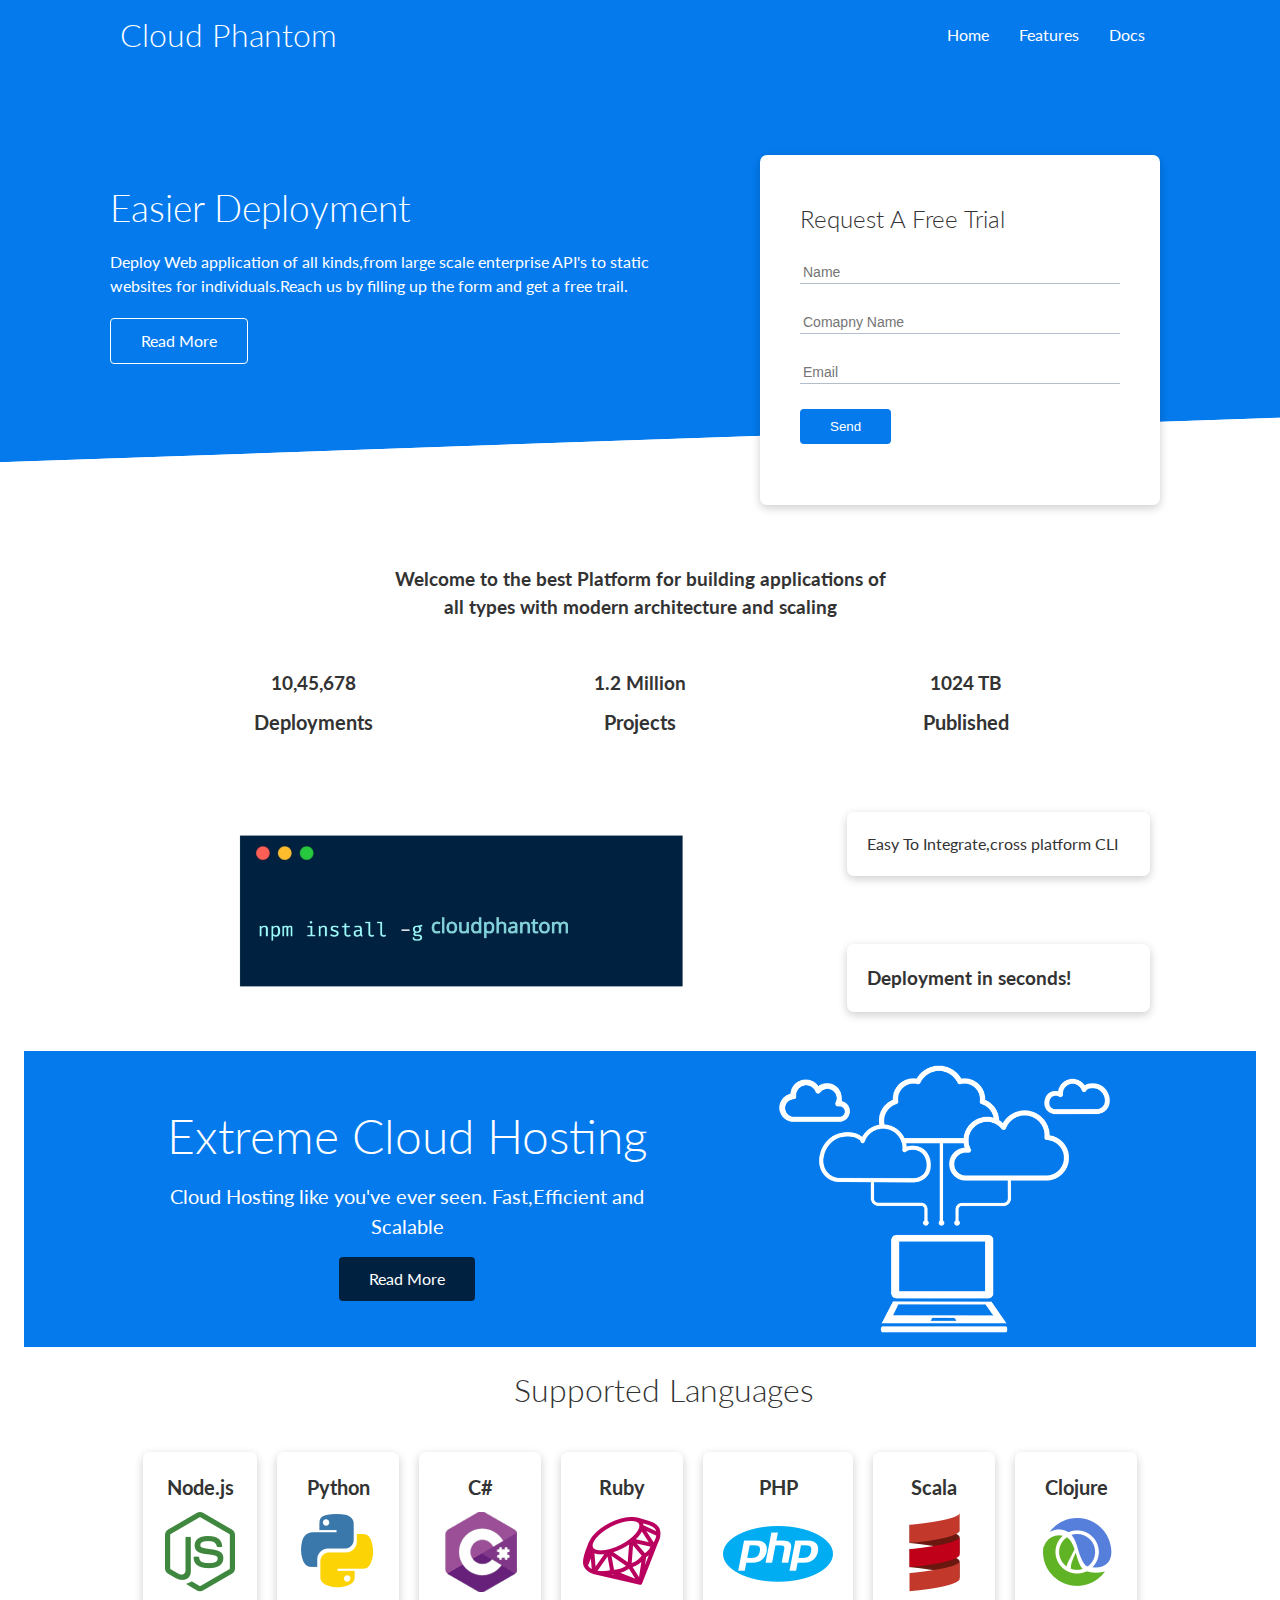
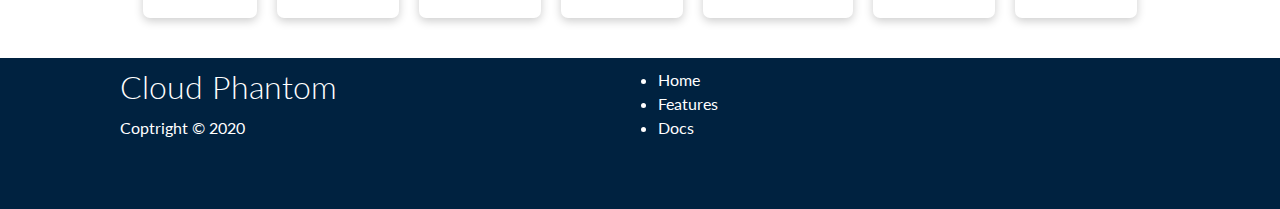
<file: index.html>
<!DOCTYPE html>
<html lang="en">
<head>
    <link rel="stylesheet" href="https://cdnjs.cloudflare.com/ajax/libs/font-awesome/5.15.1/css/all.min.css" integrity="sha512-+4zCK9k+qNFUR5X+cKL9EIR+ZOhtIloNl9GIKS57V1MyNsYpYcUrUeQc9vNfzsWfV28IaLL3i96P9sdNyeRssA==" crossorigin="anonymous" />
    <link rel="stylesheet" href="css/utilities.css">
    <link rel="stylesheet" href="css/style.css">
    
    <meta charset="UTF-8">
    <meta name="viewport" content="width=device-width, initial-scale=1.0">
    <title>Cloud Phantom | Hosting For Everyone</title>
</head>
<body>
    <!-- Navbar -->
    <div class="navbar">
        <div class="container flex">
            <h1 class="logo">Cloud Phantom</h1>
            <nav>
                <ul>
                    <li><a href="index.html">Home</a></li>
                    <li><a href="features.html">Features</a></li>
                    <li><a href="docs.html">Docs</a></li>
                </ul>
            </nav>
        </div>
    </div>

    <!-- SHOWCASE -->
    <section class="showcase">
  <div class="container grid">
  <div class="showcase-text">
 <h1>Easier Deployment</h1>
 <p>Deploy Web application of all kinds,from large scale enterprise API's to
     static websites for individuals.Reach us by filling up the form and get a free trail.
      
 </p>
 <a href="features.html" class="btn btn-outline">Read More</a>
  </div>
  <div class="showcase-form card">
      <h2>Request A Free Trial</h2>
      <form>
          <div class="form-control">
               <input type="text" name="name" placeholder="Name"required > 
          </div>
          <div class="form-control">
            <input type="text" name="company" placeholder="Comapny Name" required> 
       </div>
       <div class="form-control">
        <input type="email" name="email" placeholder="Email" required> 
   </div>
   <input type="submit" value="Send" class="btn btn-primary">
      </form>
  </div>
  </div>
    </section>
    <!-- STATS -->
    <section class="stats">
<div class="container">
    <h3 class="stats-heading text-centre my-1">
        Welcome to the best Platform for building applications of all types with modern architecture and scaling
    </h3>
    <div class="grid grid-3 text-centre my-4">
      <div>
            <i class="fas fa-server fa-3x"></i>
            <h3>10,45,678</h3>
            <p class="text-secondary">Deployments</p>
        
        </div>
 
        <div>
              <i class="fas fa-server fa-3x"></i>
              <h3>1.2 Million</h3>
              <p class="text-secondary">Projects</p>
      </div>
     

        <div>
              <i class="fas fa-server fa-3x"></i>
              <h3>1024 TB</h3>
              <p class="text-secondary">Published</p>
      </div>
      
   

</div>
    </section>
    <!-- CLI -->
    <section class="cli">
        <div class="container grid">
            <img class="cliimage" src="images/cli3.jpg" alt="">
            <div class="card">
                Easy To Integrate,cross platform CLI
            </div>

         
  <div class="card">
      <h3>Deployment in seconds!</h3>
  </div>
</div>
    </section>

    <!-- CLOUD -->
    <section class="cloud bg-primary my-2 py-2">
    <div class="container grid">
        <div class="text-centre">
            <h2 class="lg">Extreme Cloud Hosting</h2>
            <p class="lead my-1">
               Cloud Hosting like you've ever seen.
               Fast,Efficient and Scalable
            </p>
            <a href="features.html" class="btn btn-dark">Read More</a>
        </div>
        <img src="images/cloud.png" alt="">
    </div>
    </section>

    <!-- LANGUAGES -->
    <section class="languages">
    <h2 class="md text-centre my-2 ">
         Supported Languages
    </h2>
    <div class="container hovercard flex">
      <div class="card ">
          <h4> Node.js</h4>
          <img src="images/logos/node.png" alt="">
      </div>  
      <div class="card">
        <h4> Python</h4>
        <img src="images/logos/python.png" alt="">
    </div> 
    <div class="card">
        <h4> C#</h4>
        <img src="images/logos/csharp.png" alt="">
    </div> 
    <div class="card">
        <h4>Ruby</h4>
        <img src="images/logos/ruby.png" alt="">
    </div> 
    <div class="card">
        <h4> PHP</h4>
        <img src="images/logos/php.png" alt="">
    </div> 
    <div class="card">
        <h4> Scala</h4>
        <img src="images/logos/scala.png" alt="">
    </div> 
    <div class="card">
        <h4>Clojure</h4>
        <img src="images/logos/clojure.png" alt="">
    </div> 
    </div>
    </section>
    <!-- FOOTER -->
    <footer class="footer bg-dark py-5">
        <div class="container grid">
              <div>
                  <h1>Cloud Phantom</h1>
                  <p>Coptright &copy; 2020</p>
              </div>
              <nav>
                  <ul>
                      <li><a href="index.html">Home</a></li>
                      <li><a href="features.html">Features</a></li>
                      <li><a href="docs.html">Docs</a></li>
                  </ul>
              </nav>
              <div class="social">
                  <a href="#"><i class="fab fa-twitter fa-2x"></i></a>
                  <a href="#"><i class="fab fa-facebook fa-2x"></i></a>
                  <a href="#"><i class="fab fa-instagram fa-2x"></i></a>
                  <a href="#"><i class="fab fa-twitter fa-2x"></i></a>
              </div>
        </div>
    </footer>
</body>
</html>
</file>
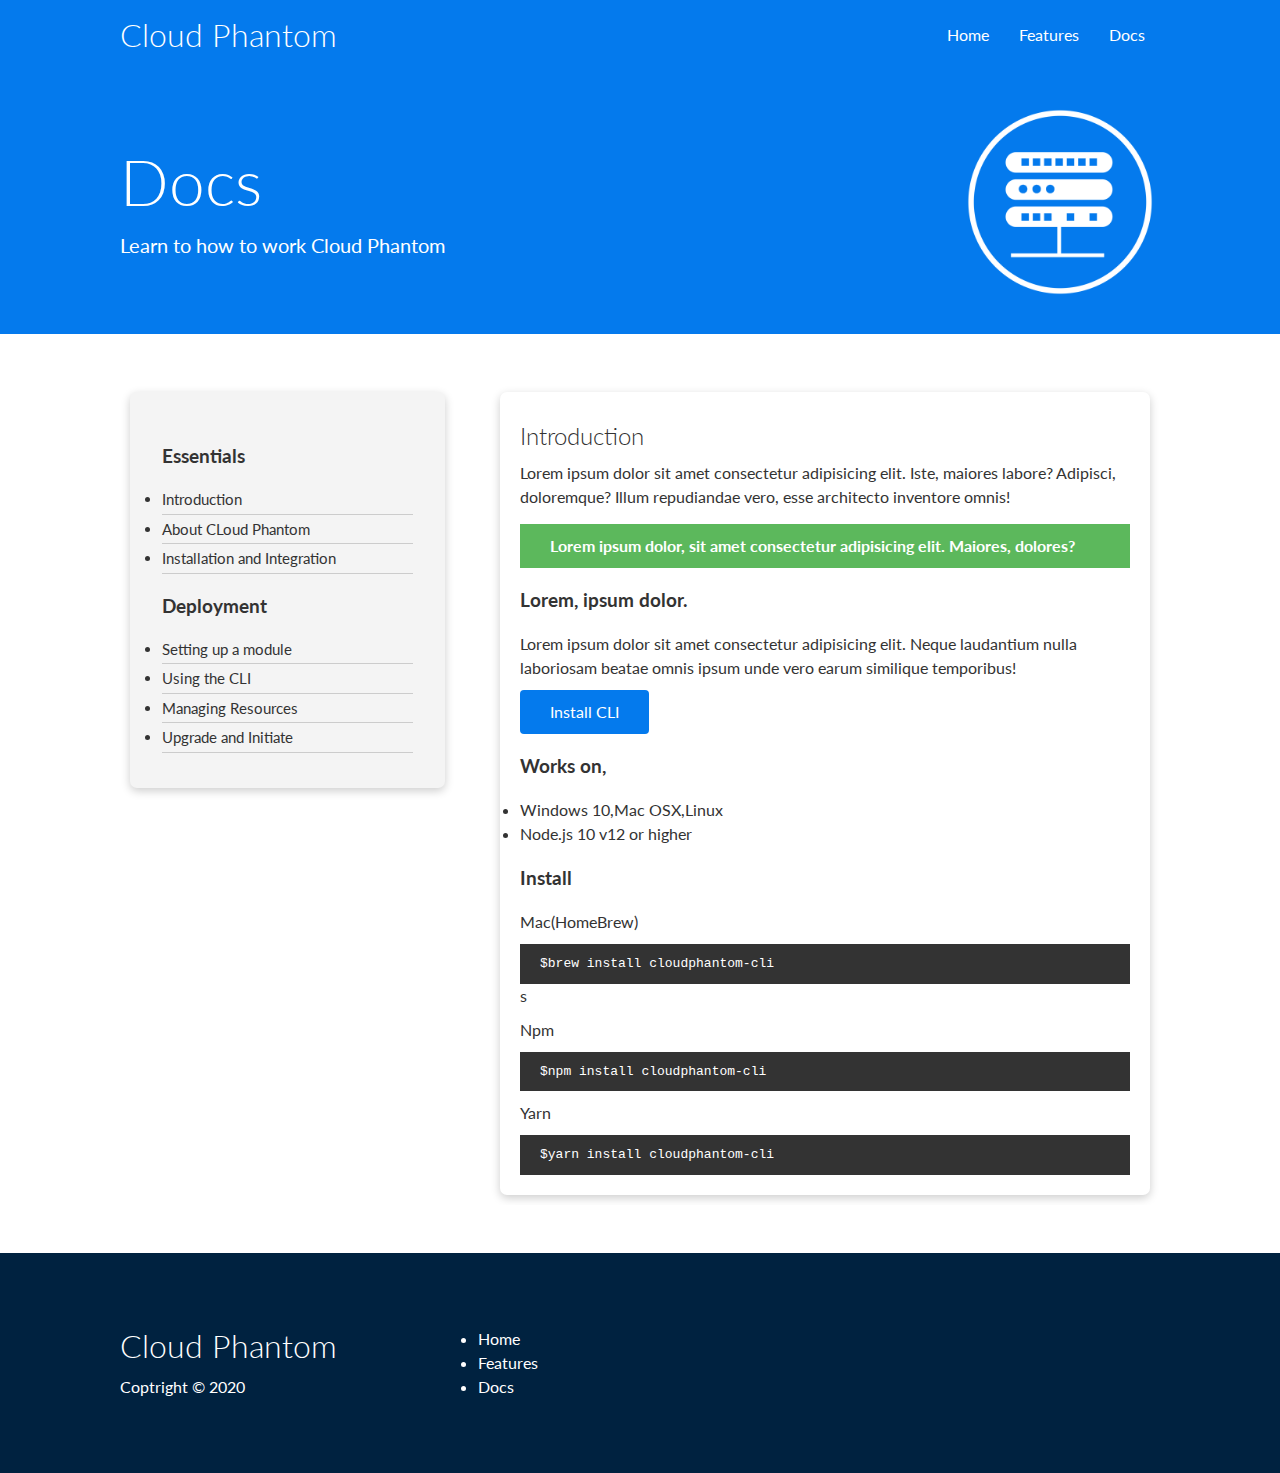
<file: docs.html>
<!DOCTYPE html>
<html lang="en">
<head>
    <link rel="stylesheet" href="https://cdnjs.cloudflare.com/ajax/libs/font-awesome/5.15.1/css/all.min.css" integrity="sha512-+4zCK9k+qNFUR5X+cKL9EIR+ZOhtIloNl9GIKS57V1MyNsYpYcUrUeQc9vNfzsWfV28IaLL3i96P9sdNyeRssA==" crossorigin="anonymous" />
    <link rel="stylesheet" href="css/utilities.css">
    <link rel="stylesheet" href="css/style.css">
    
    <meta charset="UTF-8">
    <meta name="viewport" content="width=device-width, initial-scale=1.0">
    <title>Cloud Phantom | Hosting For Everyone</title>
</head>
<body>
    <!-- Navbar -->
    <div class="navbar">
        <div class="container flex">
            <h1 class="logo">Cloud Phantom</h1>
            <nav>
                <ul>
                    <li><a href="index.html">Home</a></li>
                    <li><a href="features.html">Features</a></li>
                    <li><a href="docs.html">Docs</a></li>
                </ul>
            </nav>
        </div>
    </div>

    <!-- HEAD -->
    <section class="docs-head bg-primary p-3">
         <div class="container grid">
   <div>
       <h1 class="xl">Docs</h1>
   <p class="lead">
     Learn to how to work Cloud Phantom
   </p>
    </div>
    <img src="images/server.png">
         </div>
    </section>
<!-- DOCS MAIN -->
<section class="docs-main my-4">
<div class="container grid">
    <div class="card bg-light p-3">
        <h3 class="my-2">Essentials</h3>
        <nav>
            <ul>
                <li><a href="#">Introduction</a>  </li>
                <li><a href="#">About CLoud Phantom</a>  </li>
                <li><a href="#">Installation and Integration</a>  </li>
            </ul>
        </nav>
        <h3 class="my-2">Deployment</h3>
        <nav>
            <ul>
                <li><a href="#">Setting up a module</a>  </li>
                <li><a href="#">Using the CLI</a>  </li>
                <li><a href="#">Managing Resources</a>  </li>
                <li><a href="#">Upgrade and Initiate</a>  </li>
            </ul>
        </nav>
    </div>
    <div class="card">
        <h2>Introduction</h2>
        <p>
            Lorem ipsum dolor sit amet consectetur adipisicing elit.
             Iste, maiores labore? Adipisci, doloremque? Illum 
             repudiandae vero, esse architecto inventore omnis! </p>
             <div class="alert alert-sucess">
                 <i class="fas fa-info"></i>Lorem ipsum dolor, sit amet consectetur adipisicing elit. Maiores, dolores?
             </div>
             <h3>Lorem, ipsum dolor.</h3>
             <p>Lorem ipsum dolor sit amet consectetur adipisicing elit. 
                 Neque laudantium nulla laboriosam beatae omnis ipsum unde vero earum similique temporibus!</p>
        <a href="#" class="btn btn-primary">Install CLI</a>
        <h3>Works on,</h3>
        <ul>
            <li>Windows 10,Mac OSX,Linux</li>
            <li>Node.js 10 v12 or higher</li>
        </ul>
        <h3>Install</h3>
        <p>Mac(HomeBrew)</p>
        <pre><code>$brew install cloudphantom-cli</code></pre>s
        <p>Npm</p>
        <pre><code>$npm install cloudphantom-cli</code></pre>
        <p>Yarn</p>
        <pre><code>$yarn install cloudphantom-cli</code></pre>
    </div>
</div>
</section>
<!-- FOOTER -->
    <footer class="footer bg-dark p-5">
        <div class="container grid grid-3">
              <div>
                  <h1>Cloud Phantom</h1>
                  <p>Coptright &copy; 2020</p>
              </div>
              <nav>
                  <ul>
                      <li><a href="index.html">Home</a></li>
                      <li><a href="features.html">Features</a></li>
                      <li><a href="docs.html">Docs</a></li>
                  </ul>
              </nav>
              <div class="social">
                  <a href="#"><i class="fab fa-GitHub fa-2x"></i></a>
                  <a href="#"><i class="fab fa-facebook fa-2x"></i></a>
                  <a href="#"><i class="fab fa-instagram fa-2x"></i></a>
                  <a href="#"><i class="fab fa-twitter fa-2x"></i></a>
              </div>
        </div>
    </footer>
</body>
</html>
</file>
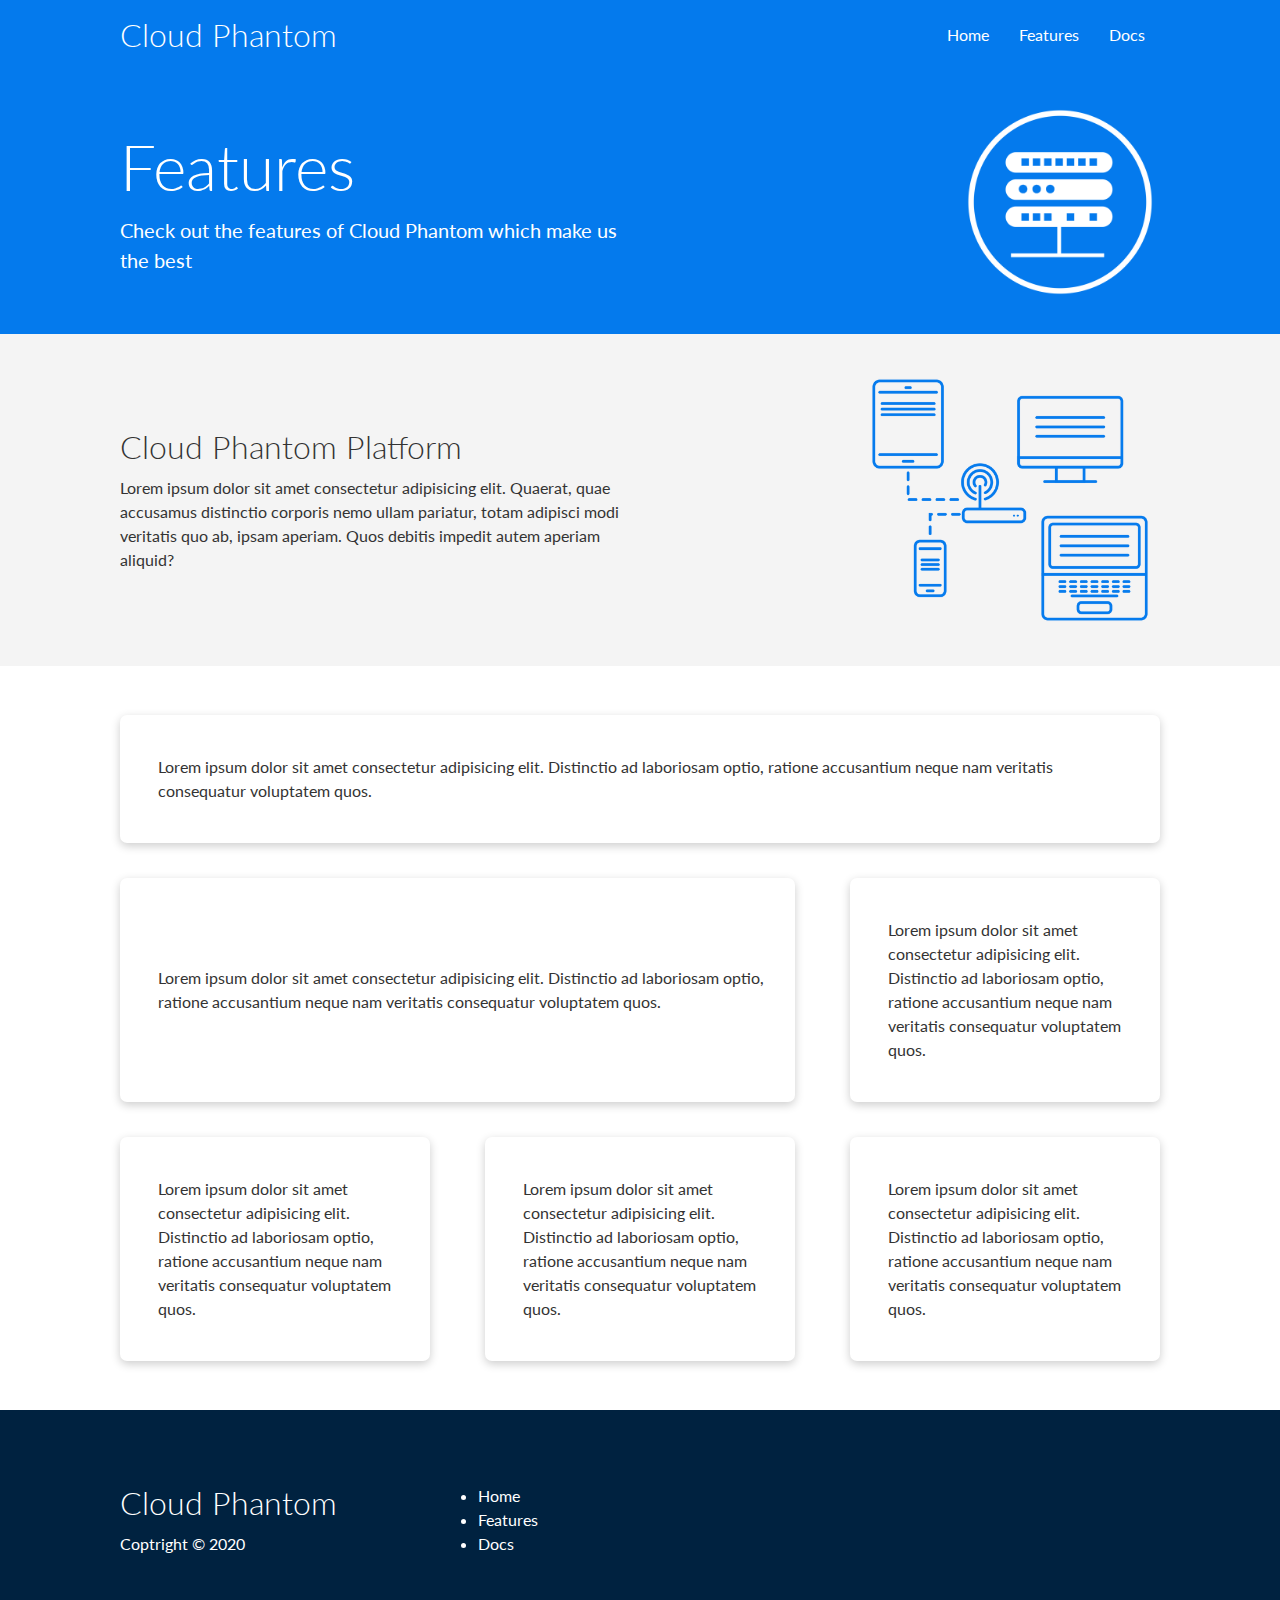
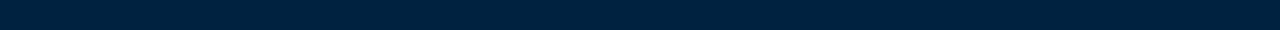
<file: features.html>
<!DOCTYPE html>
<html lang="en">
<head>
    <link rel="stylesheet" href="https://cdnjs.cloudflare.com/ajax/libs/font-awesome/5.15.1/css/all.min.css" integrity="sha512-+4zCK9k+qNFUR5X+cKL9EIR+ZOhtIloNl9GIKS57V1MyNsYpYcUrUeQc9vNfzsWfV28IaLL3i96P9sdNyeRssA==" crossorigin="anonymous" />
    <link rel="stylesheet" href="css/utilities.css">
    <link rel="stylesheet" href="css/style.css">
    
    <meta charset="UTF-8">
    <meta name="viewport" content="width=device-width, initial-scale=1.0">
    <title>Cloud Phantom | Hosting For Everyone</title>
</head>
<body>
    <!-- Navbar -->
    <div class="navbar">
        <div class="container flex">
            <h1 class="logo">Cloud Phantom</h1>
            <nav>
                <ul>
                    <li><a href="index.html">Home</a></li>
                    <li><a href="features.html">Features</a></li>
                    <li><a href="docs.html">Docs</a></li>
                </ul>
            </nav>
        </div>
    </div>

    <!-- HEAD -->
    <section class="features-head bg-primary p-3">
         <div class="container grid">
   <div>
       <h1 class="xl">Features</h1>
   <p class="lead">
       Check out the features of Cloud Phantom which
       make us the best
   </p>
    </div>
    <img src="images/server.png">
         </div>
    </section>
<!-- SUB-HEAD -->
 <section class="features-sub-head bg-light p-1">
      <div class="grid container">
          <div>
        <h1 class="md">Cloud Phantom Platform</h1>
        <p >
            Lorem ipsum dolor sit amet consectetur adipisicing elit.
             Quaerat, quae accusamus distinctio corporis nemo 
             ullam pariatur, totam adipisci modi veritatis quo ab, 
             ipsam aperiam. Quos debitis impedit autem aperiam aliquid?
        </p>
         </div>
         <img src="images/server2.png">
        </div>
 </section>
 <section>
     <section class="features-main my-2">
         <div class="container grid grid-3">
             <div class="card flex">
                 <i class="fa fa-server fa-3x"></i>
                 <p>Lorem ipsum dolor sit amet consectetur adipisicing 
                     elit. Distinctio ad laboriosam optio,
                 ratione accusantium neque nam veritatis 
                consequatur voluptatem quos.</p>
             </div>
             <div class="card flex">
                <i class="fa fa-power-off fa-3x"></i>
                <p>Lorem ipsum dolor sit amet consectetur adipisicing 
                    elit. Distinctio ad laboriosam optio,
                ratione accusantium neque nam veritatis 
               consequatur voluptatem quos.</p>
            </div>
            <div class="card flex">
                <i class="fa fa-upload fa-3x"></i>
                <p>Lorem ipsum dolor sit amet consectetur adipisicing 
                    elit. Distinctio ad laboriosam optio,
                ratione accusantium neque nam veritatis 
               consequatur voluptatem quos.</p>
            </div>
            <div class="card flex">
                <i class="fa fa-database fa-3x"></i>
                <p>Lorem ipsum dolor sit amet consectetur adipisicing 
                    elit. Distinctio ad laboriosam optio,
                ratione accusantium neque nam veritatis 
               consequatur voluptatem quos.</p>
            </div>
            <div class="card flex">
                <i class="fa fa-laptop-code fa-3x"></i>
                <p>Lorem ipsum dolor sit amet consectetur adipisicing 
                    elit. Distinctio ad laboriosam optio,
                ratione accusantium neque nam veritatis 
               consequatur voluptatem quos.</p>
            </div>
            <div class="card flex">
                <i class="fa fa-server fa-3x"></i>
                <p>Lorem ipsum dolor sit amet consectetur adipisicing 
                    elit. Distinctio ad laboriosam optio,
                ratione accusantium neque nam veritatis 
               consequatur voluptatem quos.</p>
            </div>
         </div>
     </section>
 </section>
  
<!-- FOOTER -->
    <footer class="footer bg-dark p-5">
        <div class="container grid grid-3">
              <div>
                  <h1>Cloud Phantom</h1>
                  <p>Coptright &copy; 2020</p>
              </div>
              <nav>
                  <ul>
                      <li><a href="index.html">Home</a></li>
                      <li><a href="features.html">Features</a></li>
                      <li><a href="docs.html">Docs</a></li>
                  </ul>
              </nav>
              <div class="social">
                  <a href="#"><i class="fab fa-GitHub fa-2x"></i></a>
                  <a href="#"><i class="fab fa-facebook fa-2x"></i></a>
                  <a href="#"><i class="fab fa-instagram fa-2x"></i></a>
                  <a href="#"><i class="fab fa-twitter fa-2x"></i></a>
              </div>
        </div>
    </footer>
</body>
</html>
</file>
<file: css/utilities.css>
/* UTILITIES */
.container{
    max-width: 1110px;
    margin:0 auto;
    overflow: auto;
    padding: 0 35px;
}
.flex{
    display: flex;
    justify-content:center;
    align-items: center;
    height: 100%;
}
.card{
    background-color: #fff;
    color: #333;
    border-radius: 7px;
    box-shadow: 0 3px 10px rgba(0,0,0,0.2);
    padding: 20px;
    margin: 10px;
}
.btn{
    display: inline-block;
    padding: 10px 30px;
    cursor: pointer;
    background-color: var(--primary-color);
    color:#fff;
    border:none;
    border-radius: 4px;
}
.btn-outline{
    background-color: transparent;
    border:1px #fff solid;
}
.btn:hover{
  transform: scale(0.95);
}
.text-centre{
    text-align: center;
}

/* MARGIN */
.m-1{
    margin:1rem ;
}
.m-2{
    margin:1.5rem ;
}
.m-3{
    margin:2rem ;
}
.m-4{
    margin:3rem ;
}
.m-5{
    margin:4rem ;
}
.my-1{
    margin:1rem ;
}
.my-2{
    margin:1.5rem ;
}
.my-3{
    margin:2rem ;
}
.my-4{
    margin:3rem ;
}
.my-5{
    margin:4rem ;
}
/* PADDING */
.p-1{
    padding:1rem ;
}
.p-2{
    padding:1.5rem ;
}
.p-3{
    padding:2rem ;
}
.p-4{
    padding:3rem ;
}
.p-5{
    padding:4rem ;
}

/* BACKGROUNDS AND COLOURED BUTTONS */
.bg-primary,.btn-primary{
    background-color: var(--primary-color);
    color: #fff;
}
.bg-secondary,.btn-secondary{
    background-color: var(--secondary-color);
    color: #fff;
}
.bg-dark,.btn-dark{
    background-color: var(--dark-color);
    color: #fff;
}
.bg-light,.btn-light{
    background-color: var(--light-color);
    color: #333;
}
/* TEXT-SIZE */
.lead{
    font-size: 20px;
}
.sm{
    font-size:1rem ;
}
.md{
    font-size: 2rem;
}
.lg{
    font-size: 3rem;
}
.xl{
    font-size: 4rem;
}
.bg-primary a,.btn-primary a,.bg-secondary,.btn-secondary a,.bg-dark a ,.btn-dark a{
color: #fff;
}
/* ALERT */
.alert{
    background-color: var(--light-color);
    padding: 10px 20px;
       font-weight: bold;
       margin: 15px 0;
}
.alert i{
    margin-right: 10px;
}
.alert-sucess{
    background-color: var(--sucess-color);
    color: #fff;
}
.alert-error{
    background-color: var(--error-color);
    color: #fff;
}
</file>
<file: css/style.css>
@import url('https://fonts.googleapis.com/css2?family=Lato&display=swap');
:root{
    --primary-color:#047aed;
    --secondary-color:#1c3fa8;
    --dark-color:#002240;
    --light-color:#f4f4f4;
    --sucess-color:#5cb85c;
    --error-color:#d9534f;
}

*{
    box-sizing: border-box;
  padding: 0;
  margin: 0; 
}
body{
    font-family: 'Lato',sans-serif;
    color: #333;
    line-height: 1.5;
}

a{
    text-decoration: none;
    color: #333 ;
}
h1,h2{
    font-weight: 300;
    line-height: 1.2;
    margin: 10px 0;
    width: 100%;
    
}
p{
    margin: 10px 0;
}
img{
    width: 100%;
}
/* NAVBAR */
.navbar{
    background-color:var(--primary-color);
    color: #fff;
    height: 70px;
}
.navbar .flex{
      justify-content: space-between;
}
.navbar ul{
    display: flex;
    list-style-type: none;
}
.navbar a{
    color: #fff;
    padding: 10px;
    margin:0 5px
}
.navbar a:hover{
    border-bottom: 2px #fff solid;
}

/* SHOWCASE */
.showcase .grid{
    grid-template-columns: 55% 45%;
    gap:20px;
    overflow:visible;
}
.showcase-form .form-control{
margin:25px 0;

}
.showcase-form input[type="text"],.showcase-form input[type="email"]{
border:0;
border-bottom: 1px solid #b4becb ;
width: 100%;
padding: 3px;
font-size: 14px;
outline: none;
}
.showcase{
    height: 400px;
    background-color:var(--primary-color);
    color: #fff;
    position: relative;
}
.showcase h1{
    font-size: 37px;
}
.showcase p{
    margin: 20px 0;
}
.showcase-text{
    animation: slideInFromLeft 1s ease-in;
}
.showcase-form{
    animation: slideInFromRight 1s ease-in;
    position: relative;
    top: 60px;
    height: 350px;
    width: 400px;
    padding: 40px;
    z-index: 100;
    justify-self: flex-end;
}
.showcase::before,.showcase::after{
    content: "";
    position: absolute;
    height: 100px;
    bottom: -70px;
    right: 0;
    left:0;
    background-color:#fff;
transform: skewY(-2deg);
-webkit-transform: skewY(-2deg);
-moz-transform: skewY(-2deg);
}
.grid{
    display: grid;
    grid-template-columns: repeat(2,1fr);
    gap:35px;
    justify-content: center;
    align-items: center;
    height: 100%;
}
/* STATS */
.stats{
padding-top:95px ;
animation: slideInFromBottom 1s ease-in;

}
.grid-3{
  
    grid-template-columns: repeat(3,1fr);
}
.stats-heading{
    margin:auto;
    max-width: 500px;
}
.stats.grid h3{
    font-size: 35px;
}
.stats .grid p{
    font-size: 20px;
    font-weight: bold;
}

/* CLI */
.cli .grid{
    grid-template-columns: repeat(3,1fr);
    grid-template-rows: repeat(2,1fr);
}
.cli .grid>*:first-child{
    grid-column: 1/span 2;
    grid-row:1/span 2;
}
.cliimage{
    transform: scale(0.65);
}
/* CLOUD */

.cloud .grid{
    grid-template-columns: 4fr 3fr;
}
/* LANGUAGES */
.languages .flex{
    flex-wrap: wrap;
}
.languages .card{

    text-align: center;
    margin: 18px 10px 40px;
    transition: transform 0.3s ease-in;
}
.languages .card h4{
    font-size: 20px;
    margin-bottom: 10px;
}
.languages .card:hover{
    transform: translateY(-10px);
}
/* FOOTER */
.footer .social a{
    margin :0 10px;
}
/* ANIMATION */

@keyframes slideInFromLeft{
    0%{
        transform: translateX(-100%);
    }
    100%{
        transform: translateX(0);
    }
}
@keyframes slideInFromRight{
    0%{
        transform: translateX(100%);
    }
    100%{
        transform: translateX(0);
    }
}
@keyframes slideInFromTop{
    0%{
        transform: translateY(-100%);
    }
    100%{
        transform: translateY(0);
    }
}
@keyframes slideInFromBottom{
    0%{
        transform: translateY(100%);
    }
    100%{
        transform: translateX(0);
    }
}
/* FEATURES */
.features-head img{
width: 200px;
justify-self: flex-end;
}
.features-sub-head img{
    width: 300px;
    justify-self: flex-end;
    }
/* TABLET AND SMALL */
@media(max-width:769px){
.grid,.showcase .grid,.stats .grid,.cli .grid,.cloud .grid,.features-main .grid,.docs-main .grid{
    grid-template-columns: 1fr;
    grid-template-rows: 1fr;
}
.showcase{
    height: auto;
}
.showcase-text{
    text-align: center;
    margin-top: 40px;
}
.showcase-form{
    justify-self: center;
    margin: auto ;
}
.cli .grid>*:first-child{
    grid-column: 1;
    grid-row:1;
}
.features-head,.features-sub-head,
.docs-head{
    text-align: center;
}
.features-head img,.features-sub-head img,
.docs-head img{
 justify-self: center;
}
.features-main .grid> *:first-child,
.features-main .grid> *:nth-child(2){
    
grid-column:1 ;
}
}

/* MOBILE */
@media(max-width:500px){
    .navbar{
        height: 110px;
    }
    .navbar .flex{
        flex-direction: column;
    }
    .navbar ul{
        padding: 10px;
        background-color: rgba(0,0,0,0.1) ;
    }
}
.features-main .card>i{
    margin-right: 18px;

}
.features-main .grid{
    padding: 25px;
}
.features-main .grid>*:first-child{
   grid-column: 1/span 3;
}
.features-main .grid>*:nth-child(2){
    grid-column: 1/span 2;
 }
 /* DOCS */
 .docs-head img{
    width: 200px;
    justify-self: flex-end;
    }

.docs-main h3{
    margin: 18px 0;
}
.docs-main .grid{
    grid-template-columns: 1fr 2fr;
    align-items: flex-start;
}
.docs-main nav li{
    font-size: 15px;
    padding-bottom:3px;
    border-bottom:1px #ccc solid;
    margin-bottom:3px;
}
.docs-main a:hover{
    font-weight: bold;
}
code,pre{
    background-color: #333;
    color: #fff;
    padding: 10px;
}
</file>
